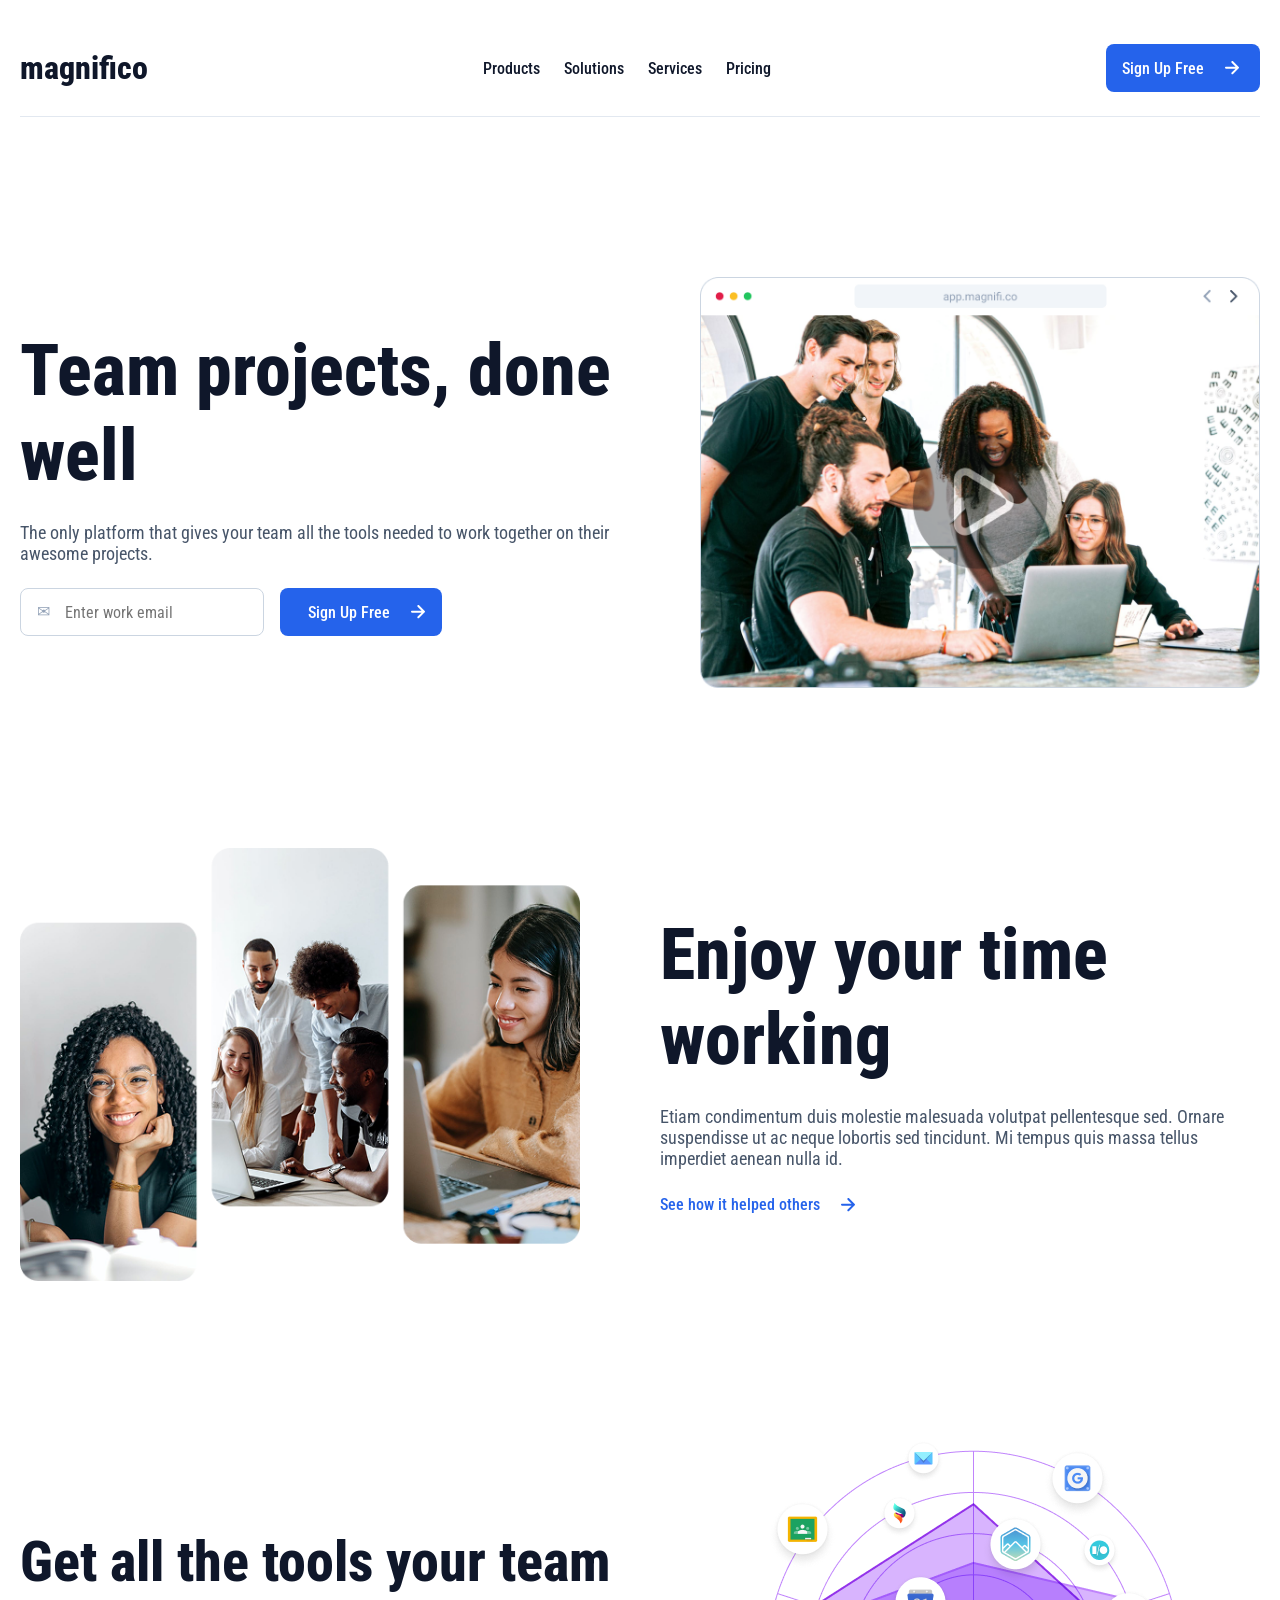
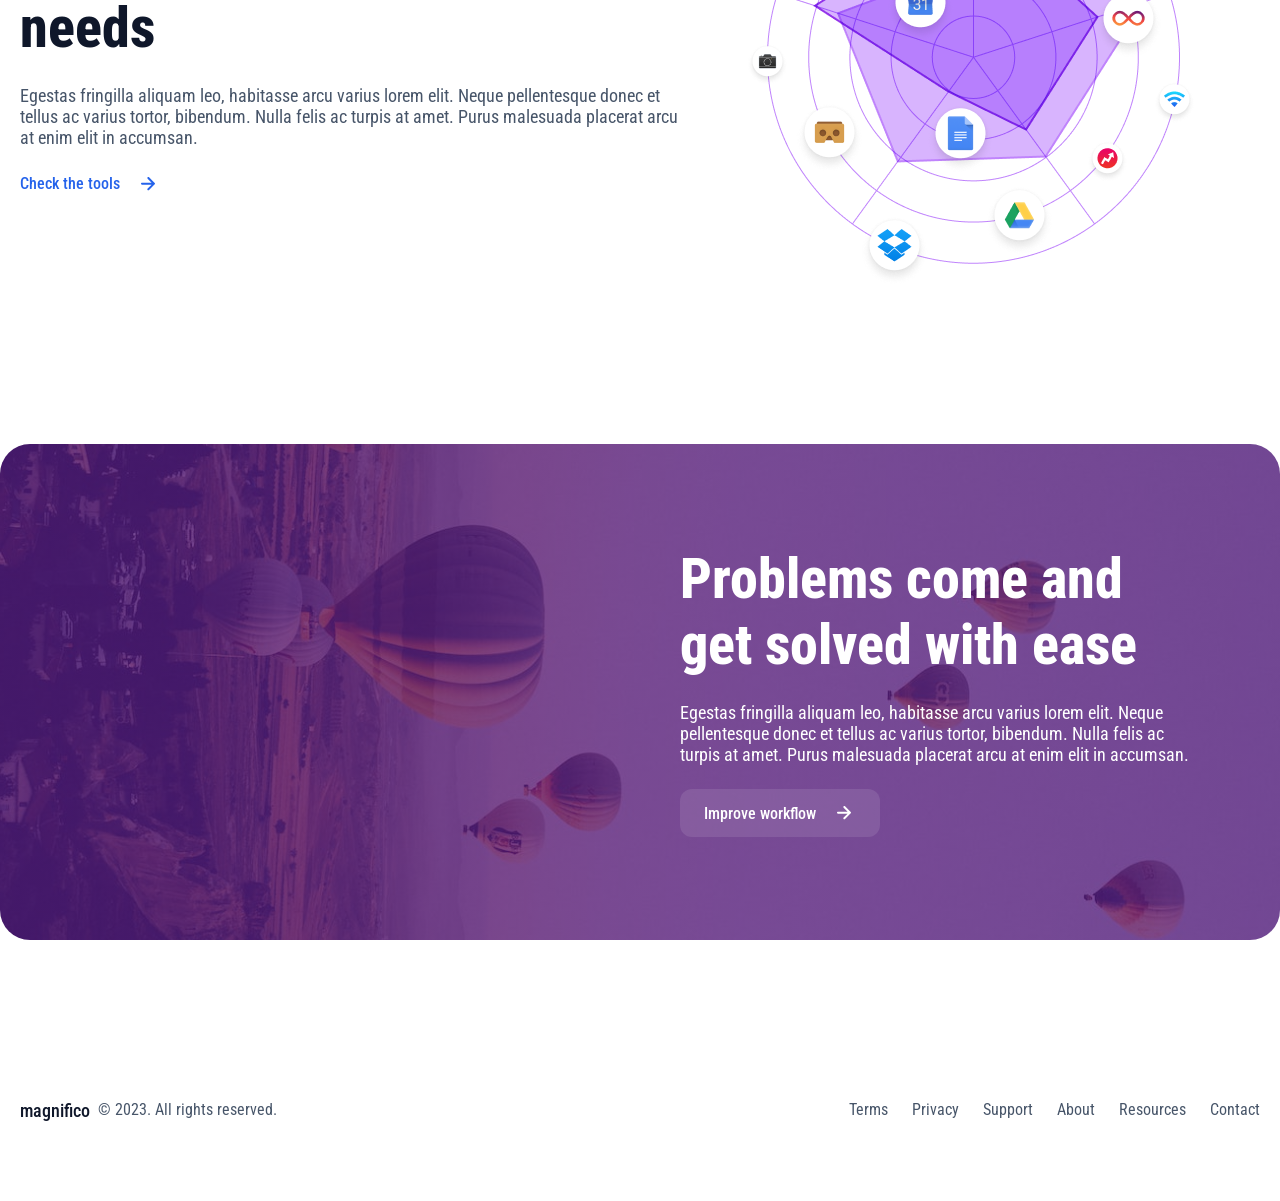
<file: index.html>
<!doctype html>
<html lang="en">
  <head>
    <meta charset="UTF-8" />
    <meta name="viewport" content="width=device-width, initial-scale=1.0" />
    <title>Magnifico - Team Projects Done Well</title>
    <link rel="stylesheet" href="css/style.css" />
  </head>
  <body>
    <div class="container">

      <!-- header -->
      <header class="header">
        <div class="header-logo">magnifico</div>
        <nav class="nav">
          <ul class="nav-list">
            <li class="nav-item"><a href="#" class="nav-link">Products</a></li>
            <li class="nav-item"><a href="#" class="nav-link">Solutions</a></li>
            <li class="nav-item"><a href="#" class="nav-link">Services</a></li>
            <li class="nav-item"><a href="#" class="nav-link">Pricing</a></li>
          </ul>
        </nav>
        <a href="#" class="header-button">
          Sign Up Free
          <img src="images/white-arrow-right.svg" alt="" class="white-arrow-right" />
        </a>
      </header>

      <main class="main">

        <!-- team projects -->
        <section class="hero">
          <div class="hero-content-form">
            <div class="hero-content">
              <h1 class="main-title">Team projects, done well</h1>
              <p class="main-subtitle">
                The only platform that gives your team all the tools needed to
                work together on their awesome projects.
              </p>
            </div>
            <!-- form email -->
            <form class="main-email-form">
              <div class="input-group">
                <span class="hero-form-icon">✉</span>
                <input
                  type="email"
                  class="email-input"
                  placeholder="Enter work email"
                  required
                />
              </div>
              <button type="submit" class="hero-form-btn">
                <p class="hero-form-btn-text">Sign Up Free</p>
                <span class="hero-form-btn-span"
                  ><img src="images/white-arrow-right.svg" alt="" class="white-arrow-right"
                /></span>
              </button>
            </form>
          </div>
          <div class="main-image">
            <img
              src="images/hero-images.png"
              alt="Dashboard interface preview"
            />
          </div>
        </section>

        <!-- Happy-work -->
        <section class="happy-work">
          <img
            class="happy-work-image"
            src="images/happy-section-image.png"
            alt="Happy Work"
          />
          <div class="happy-work-content">
            <h2 class="happy-work-title">Enjoy your time working</h2>
            <p class="happy-work-subtitle">
              Etiam condimentum duis molestie malesuada volutpat pellentesque
              sed. Ornare suspendisse ut ac neque lobortis sed tincidunt. Mi
              tempus quis massa tellus imperdiet aenean nulla id.
            </p>
            <a href="#" class="happy-work-link"
              >See how it helped others<img
                src="images/blue-arrow-right.svg"
                class="blue-arrow-right"
            /></a>
          </div>
        </section>

        <!-- Tools-Team -->
        <section class="tools-team">
          <div class="tools-team-content">
            <h2 class="tools-team-title">Get all the tools your team needs</h2>
            <p class="tools-team-subtitle">
              Egestas fringilla aliquam leo, habitasse arcu varius lorem elit.
              Neque pellentesque donec et tellus ac varius tortor, bibendum.
              Nulla felis ac turpis at amet. Purus malesuada placerat arcu at
              enim elit in accumsan.
            </p>
            <a href="#" class="tools-team-link"
              >Check the tools<img class="blue-arrow-right" src="images/blue-arrow-right.svg"
            /></a>
          </div>
          <div class="tools-team-images">
            <img
              class="tools-team-image"
              src="images/team-tools-images.png"
              alt="Tools Team"
            />
          </div>
        </section>

        <!-- problems-easy -->
        <section class="problem-section">
          <div class="problem-wrapper">
            <div class="imitation-of-space"></div>
            <div class="problem-content">
              <h2 class="problem-title">
                Problems come and get solved with ease
              </h2>
              <p class="problem-subtitle">
                Egestas fringilla aliquam leo, habitasse arcu varius lorem elit.
                Neque pellentesque donec et tellus ac varius tortor, bibendum.
                Nulla felis ac turpis at amet. Purus malesuada placerat arcu at
                enim elit in accumsan.
              </p>
              <a href="#" class="problem-link">
                Improve workflow
                <img src="images/white-arrow-right.svg" class="white-arrow-right" />
              </a>
            </div>
          </div>
        </section>
      </main>

      <!-- footer -->
      <footer class="footer">
        <div class="footer-logo">
          <span class="footer-logo-text">magnifico</span>
        </div>
        <div class="footer-license">
          <p class="footer-license-text">&copy; 2023. All rights reserved.</p>
        </div>
        <nav class="helpful-links">
          <ul class="footer-helpful-list-links">
            <li class="footer-helpful-list-link">
              <a href="#" class="footer-helpful-list-link-item">Terms</a>
            </li>
            <li class="footer-helpful-list-link">
              <a href="#" class="footer-helpful-list-link-item">Privacy</a>
            </li>
            <li class="footer-helpful-list-link">
              <a href="#" class="footer-helpful-list-link-item">Support</a>
            </li>
            <li class="footer-helpful-list-link">
              <a href="#" class="footer-helpful-list-link-item">About</a>
            </li>
            <li class="footer-helpful-list-link">
              <a href="#" class="footer-helpful-list-link-item">Resources</a>
            </li>
            <li class="footer-helpful-list-link">
              <a href="#" class="footer-helpful-list-link-item">Contact</a>
            </li>
          </ul>
        </nav>
      </footer>
    </div>
  </body>
</html>
</file>
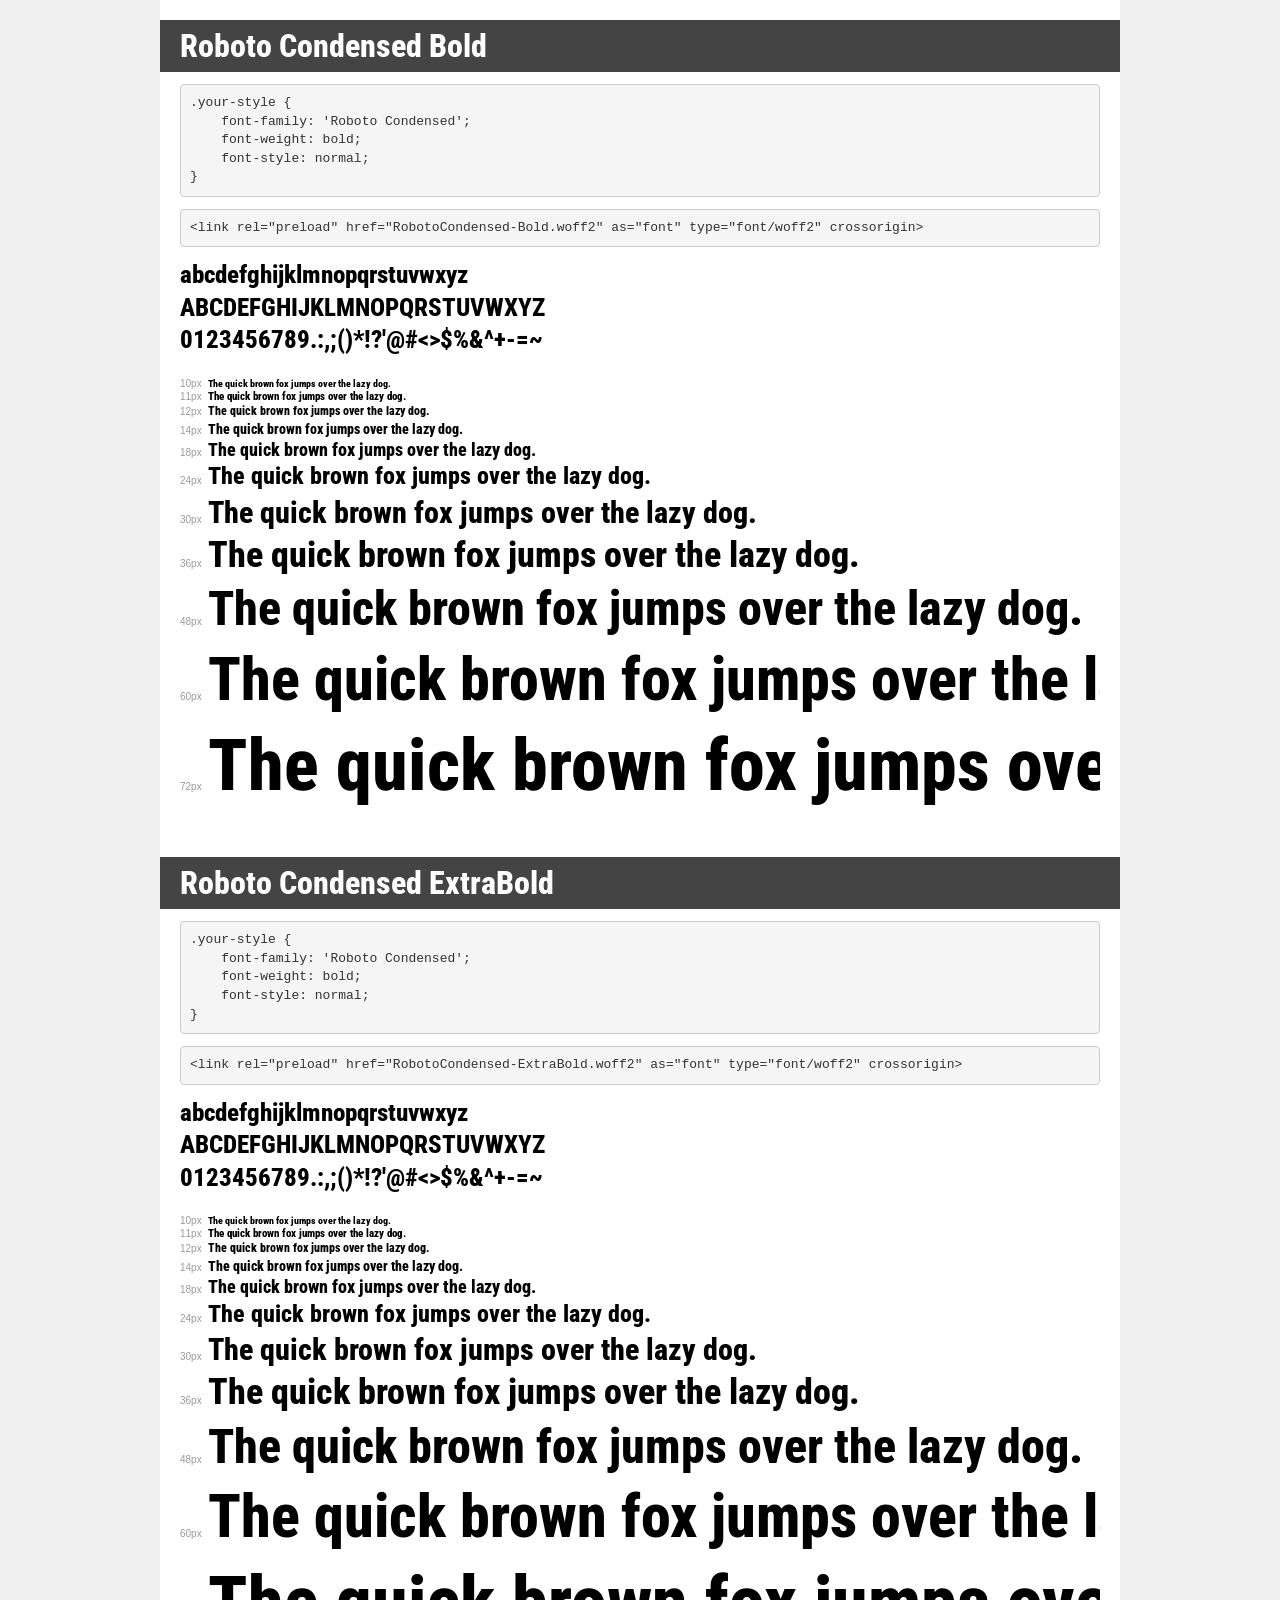
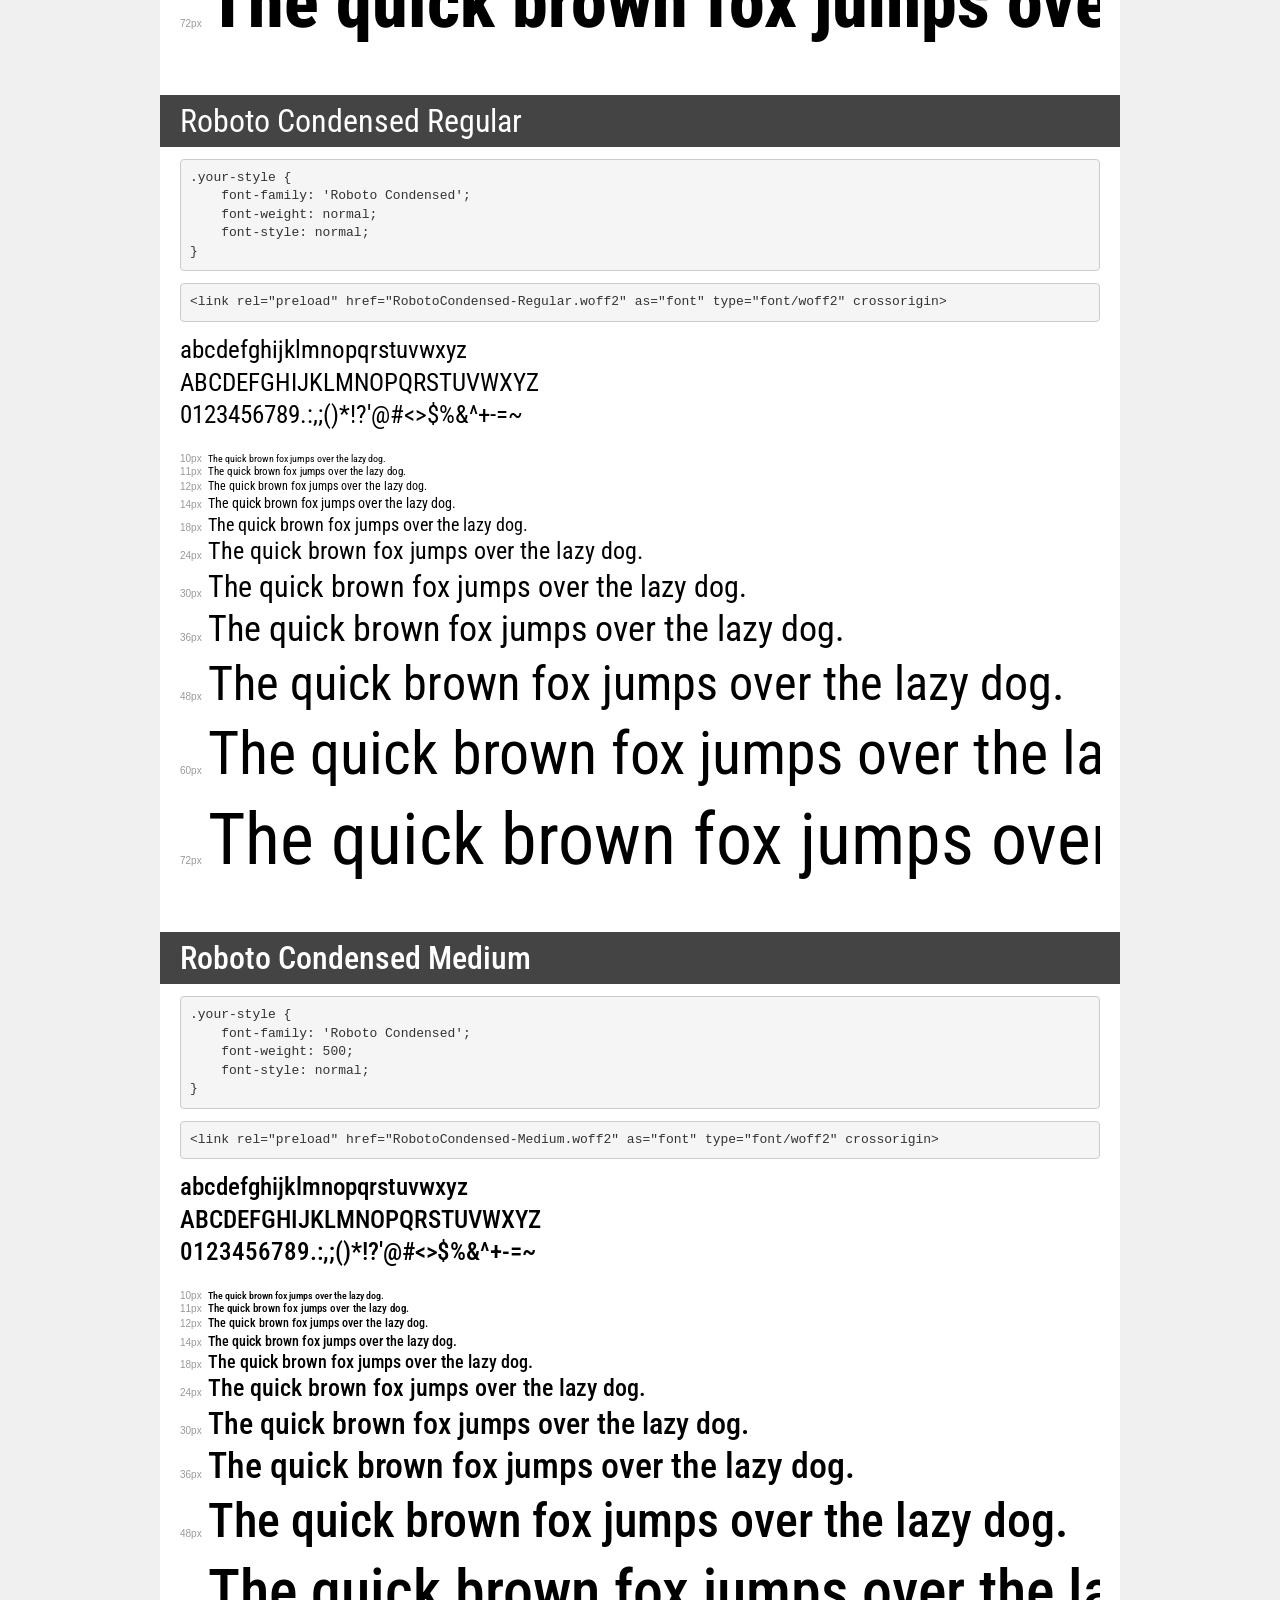
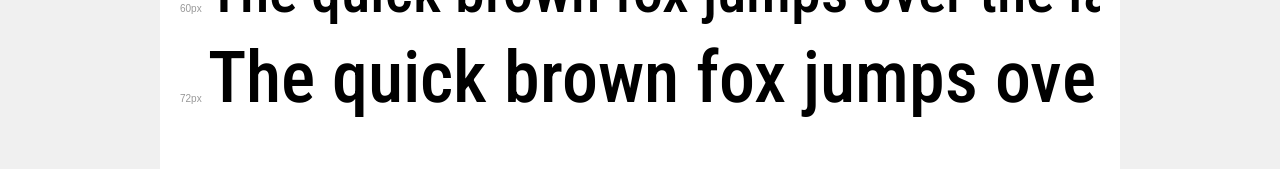
<file: css/fonts/demo.html>
<!DOCTYPE html>
<html lang="en">
<head>
    <meta charset="utf-8">
    <meta http-equiv="X-UA-Compatible" content="IE=edge">
    <meta name="viewport" content="width=device-width, initial-scale=1">
    <meta name="robots" content="noindex, noarchive">
    <meta name="format-detection" content="telephone=no">
    <title>Transfonter demo</title>
    <link href="stylesheet.css" rel="stylesheet">
    <style>
        /*
        http://meyerweb.com/eric/tools/css/reset/
        v2.0 | 20110126
        License: none (public domain)
        */
        html, body, div, span, applet, object, iframe,
        h1, h2, h3, h4, h5, h6, p, blockquote, pre,
        a, abbr, acronym, address, big, cite, code,
        del, dfn, em, img, ins, kbd, q, s, samp,
        small, strike, strong, sub, sup, tt, var,
        b, u, i, center,
        dl, dt, dd, ol, ul, li,
        fieldset, form, label, legend,
        table, caption, tbody, tfoot, thead, tr, th, td,
        article, aside, canvas, details, embed,
        figure, figcaption, footer, header, hgroup,
        menu, nav, output, ruby, section, summary,
        time, mark, audio, video {
            margin: 0;
            padding: 0;
            border: 0;
            font-size: 100%;
            font: inherit;
            vertical-align: baseline;
        }
        /* HTML5 display-role reset for older browsers */
        article, aside, details, figcaption, figure,
        footer, header, hgroup, menu, nav, section {
            display: block;
        }
        body {
            line-height: 1;
        }
        ol, ul {
            list-style: none;
        }
        blockquote, q {
            quotes: none;
        }
        blockquote:before, blockquote:after,
        q:before, q:after {
            content: '';
            content: none;
        }
        table {
            border-collapse: collapse;
            border-spacing: 0;
        }
        /* demo styles */
        body {
            background: #f0f0f0;
            color: #000;
        }
        .page {
            background: #fff;
            width: 920px;
            margin: 0 auto;
            padding: 20px 20px 0 20px;
            overflow: hidden;
        }
        .font-container {
            overflow-x: auto;
            overflow-y: hidden;
            margin-bottom: 40px;
            line-height: 1.3;
            white-space: nowrap;
            padding-bottom: 5px;
        }
        h1 {
            position: relative;
            background: #444;
            font-size: 32px;
            color: #fff;
            padding: 10px 20px;
            margin: 0 -20px 12px -20px;
        }
        .letters {
            font-size: 25px;
            margin-bottom: 20px;
        }
        .s10:before {
            content: '10px';
        }
        .s11:before {
            content: '11px';
        }
        .s12:before {
            content: '12px';
        }
        .s14:before {
            content: '14px';
        }
        .s18:before {
            content: '18px';
        }
        .s24:before {
            content: '24px';
        }
        .s30:before {
            content: '30px';
        }
        .s36:before {
            content: '36px';
        }
        .s48:before {
            content: '48px';
        }
        .s60:before {
            content: '60px';
        }
        .s72:before {
            content: '72px';
        }
        .s10:before, .s11:before, .s12:before, .s14:before,
        .s18:before, .s24:before, .s30:before, .s36:before,
        .s48:before, .s60:before, .s72:before {
            font-family: Arial, sans-serif;
            font-size: 10px;
            font-weight: normal;
            font-style: normal;
            color: #999;
            padding-right: 6px;
        }
        pre {
            display: block;
            padding: 9px;
            margin: 0 0 12px;
            font-family: Monaco, Menlo, Consolas, "Courier New", monospace;
            font-size: 13px;
            line-height: 1.428571429;
            color: #333;
            font-weight: normal;
            font-style: normal;
            background-color: #f5f5f5;
            border: 1px solid #ccc;
            overflow-x: auto;
            border-radius: 4px;
        }
        /* responsive */
        @media (max-width: 959px) {
            .page {
                width: auto;
                margin: 0;
            }
        }
    </style>
</head>
<body>
<div class="page">
    <div class="demo">
        <h1 style="font-family: 'Roboto Condensed'; font-weight: bold; font-style: normal;">Roboto Condensed Bold</h1>
        <pre title="Usage">.your-style {
    font-family: 'Roboto Condensed';
    font-weight: bold;
    font-style: normal;
}</pre>
        <pre title="Preload (optional)">
&lt;link rel=&quot;preload&quot; href=&quot;RobotoCondensed-Bold.woff2&quot; as=&quot;font&quot; type=&quot;font/woff2&quot; crossorigin&gt;</pre>
        <div class="font-container" style="font-family: 'Roboto Condensed'; font-weight: bold; font-style: normal;">
            <p class="letters">
                abcdefghijklmnopqrstuvwxyz<br>
ABCDEFGHIJKLMNOPQRSTUVWXYZ<br>
                0123456789.:,;()*!?'@#&lt;&gt;$%&^+-=~
            </p>
            <p class="s10" style="font-size: 10px;">The quick brown fox jumps over the lazy dog.</p>
            <p class="s11" style="font-size: 11px;">The quick brown fox jumps over the lazy dog.</p>
            <p class="s12" style="font-size: 12px;">The quick brown fox jumps over the lazy dog.</p>
            <p class="s14" style="font-size: 14px;">The quick brown fox jumps over the lazy dog.</p>
            <p class="s18" style="font-size: 18px;">The quick brown fox jumps over the lazy dog.</p>
            <p class="s24" style="font-size: 24px;">The quick brown fox jumps over the lazy dog.</p>
            <p class="s30" style="font-size: 30px;">The quick brown fox jumps over the lazy dog.</p>
            <p class="s36" style="font-size: 36px;">The quick brown fox jumps over the lazy dog.</p>
            <p class="s48" style="font-size: 48px;">The quick brown fox jumps over the lazy dog.</p>
            <p class="s60" style="font-size: 60px;">The quick brown fox jumps over the lazy dog.</p>
            <p class="s72" style="font-size: 72px;">The quick brown fox jumps over the lazy dog.</p>
        </div>
    </div>

    <div class="demo">
        <h1 style="font-family: 'Roboto Condensed'; font-weight: bold; font-style: normal;">Roboto Condensed ExtraBold</h1>
        <pre title="Usage">.your-style {
    font-family: 'Roboto Condensed';
    font-weight: bold;
    font-style: normal;
}</pre>
        <pre title="Preload (optional)">
&lt;link rel=&quot;preload&quot; href=&quot;RobotoCondensed-ExtraBold.woff2&quot; as=&quot;font&quot; type=&quot;font/woff2&quot; crossorigin&gt;</pre>
        <div class="font-container" style="font-family: 'Roboto Condensed'; font-weight: bold; font-style: normal;">
            <p class="letters">
                abcdefghijklmnopqrstuvwxyz<br>
ABCDEFGHIJKLMNOPQRSTUVWXYZ<br>
                0123456789.:,;()*!?'@#&lt;&gt;$%&^+-=~
            </p>
            <p class="s10" style="font-size: 10px;">The quick brown fox jumps over the lazy dog.</p>
            <p class="s11" style="font-size: 11px;">The quick brown fox jumps over the lazy dog.</p>
            <p class="s12" style="font-size: 12px;">The quick brown fox jumps over the lazy dog.</p>
            <p class="s14" style="font-size: 14px;">The quick brown fox jumps over the lazy dog.</p>
            <p class="s18" style="font-size: 18px;">The quick brown fox jumps over the lazy dog.</p>
            <p class="s24" style="font-size: 24px;">The quick brown fox jumps over the lazy dog.</p>
            <p class="s30" style="font-size: 30px;">The quick brown fox jumps over the lazy dog.</p>
            <p class="s36" style="font-size: 36px;">The quick brown fox jumps over the lazy dog.</p>
            <p class="s48" style="font-size: 48px;">The quick brown fox jumps over the lazy dog.</p>
            <p class="s60" style="font-size: 60px;">The quick brown fox jumps over the lazy dog.</p>
            <p class="s72" style="font-size: 72px;">The quick brown fox jumps over the lazy dog.</p>
        </div>
    </div>

    <div class="demo">
        <h1 style="font-family: 'Roboto Condensed'; font-weight: normal; font-style: normal;">Roboto Condensed Regular</h1>
        <pre title="Usage">.your-style {
    font-family: 'Roboto Condensed';
    font-weight: normal;
    font-style: normal;
}</pre>
        <pre title="Preload (optional)">
&lt;link rel=&quot;preload&quot; href=&quot;RobotoCondensed-Regular.woff2&quot; as=&quot;font&quot; type=&quot;font/woff2&quot; crossorigin&gt;</pre>
        <div class="font-container" style="font-family: 'Roboto Condensed'; font-weight: normal; font-style: normal;">
            <p class="letters">
                abcdefghijklmnopqrstuvwxyz<br>
ABCDEFGHIJKLMNOPQRSTUVWXYZ<br>
                0123456789.:,;()*!?'@#&lt;&gt;$%&^+-=~
            </p>
            <p class="s10" style="font-size: 10px;">The quick brown fox jumps over the lazy dog.</p>
            <p class="s11" style="font-size: 11px;">The quick brown fox jumps over the lazy dog.</p>
            <p class="s12" style="font-size: 12px;">The quick brown fox jumps over the lazy dog.</p>
            <p class="s14" style="font-size: 14px;">The quick brown fox jumps over the lazy dog.</p>
            <p class="s18" style="font-size: 18px;">The quick brown fox jumps over the lazy dog.</p>
            <p class="s24" style="font-size: 24px;">The quick brown fox jumps over the lazy dog.</p>
            <p class="s30" style="font-size: 30px;">The quick brown fox jumps over the lazy dog.</p>
            <p class="s36" style="font-size: 36px;">The quick brown fox jumps over the lazy dog.</p>
            <p class="s48" style="font-size: 48px;">The quick brown fox jumps over the lazy dog.</p>
            <p class="s60" style="font-size: 60px;">The quick brown fox jumps over the lazy dog.</p>
            <p class="s72" style="font-size: 72px;">The quick brown fox jumps over the lazy dog.</p>
        </div>
    </div>

    <div class="demo">
        <h1 style="font-family: 'Roboto Condensed'; font-weight: 500; font-style: normal;">Roboto Condensed Medium</h1>
        <pre title="Usage">.your-style {
    font-family: 'Roboto Condensed';
    font-weight: 500;
    font-style: normal;
}</pre>
        <pre title="Preload (optional)">
&lt;link rel=&quot;preload&quot; href=&quot;RobotoCondensed-Medium.woff2&quot; as=&quot;font&quot; type=&quot;font/woff2&quot; crossorigin&gt;</pre>
        <div class="font-container" style="font-family: 'Roboto Condensed'; font-weight: 500; font-style: normal;">
            <p class="letters">
                abcdefghijklmnopqrstuvwxyz<br>
ABCDEFGHIJKLMNOPQRSTUVWXYZ<br>
                0123456789.:,;()*!?'@#&lt;&gt;$%&^+-=~
            </p>
            <p class="s10" style="font-size: 10px;">The quick brown fox jumps over the lazy dog.</p>
            <p class="s11" style="font-size: 11px;">The quick brown fox jumps over the lazy dog.</p>
            <p class="s12" style="font-size: 12px;">The quick brown fox jumps over the lazy dog.</p>
            <p class="s14" style="font-size: 14px;">The quick brown fox jumps over the lazy dog.</p>
            <p class="s18" style="font-size: 18px;">The quick brown fox jumps over the lazy dog.</p>
            <p class="s24" style="font-size: 24px;">The quick brown fox jumps over the lazy dog.</p>
            <p class="s30" style="font-size: 30px;">The quick brown fox jumps over the lazy dog.</p>
            <p class="s36" style="font-size: 36px;">The quick brown fox jumps over the lazy dog.</p>
            <p class="s48" style="font-size: 48px;">The quick brown fox jumps over the lazy dog.</p>
            <p class="s60" style="font-size: 60px;">The quick brown fox jumps over the lazy dog.</p>
            <p class="s72" style="font-size: 72px;">The quick brown fox jumps over the lazy dog.</p>
        </div>
    </div>

</div>
</body>
</html>
</file>
<file: css/style.css>
/* базовые стили */
@import 'basic/reset.css';
@import 'basic/fonts.css';
@import 'basic/vars.css';
@import 'basic/global.css';


/* Components */
@import 'components/header.css';
@import 'components/footer.css';
@import 'components/hover.css';


/* Home */
@import 'home/hero-section.css';
@import 'home/happy-work.css';
@import 'home/tools-team.css';
@import 'home/problems-easy.css';
</file>
<file: css/fonts/stylesheet.css>
@font-face {
    font-family: 'Roboto Condensed';
    src: url('RobotoCondensed-Bold.woff2') format('woff2'),
        url('RobotoCondensed-Bold.woff') format('woff');
    font-weight: bold;
    font-style: normal;
    font-display: swap;
}

@font-face {
    font-family: 'Roboto Condensed';
    src: url('RobotoCondensed-ExtraBold.woff2') format('woff2'),
        url('RobotoCondensed-ExtraBold.woff') format('woff');
    font-weight: bold;
    font-style: normal;
    font-display: swap;
}

@font-face {
    font-family: 'Roboto Condensed';
    src: url('RobotoCondensed-Regular.woff2') format('woff2'),
        url('RobotoCondensed-Regular.woff') format('woff');
    font-weight: normal;
    font-style: normal;
    font-display: swap;
}

@font-face {
    font-family: 'Roboto Condensed';
    src: url('RobotoCondensed-Medium.woff2') format('woff2'),
        url('RobotoCondensed-Medium.woff') format('woff');
    font-weight: 500;
    font-style: normal;
    font-display: swap;
}
</file>
